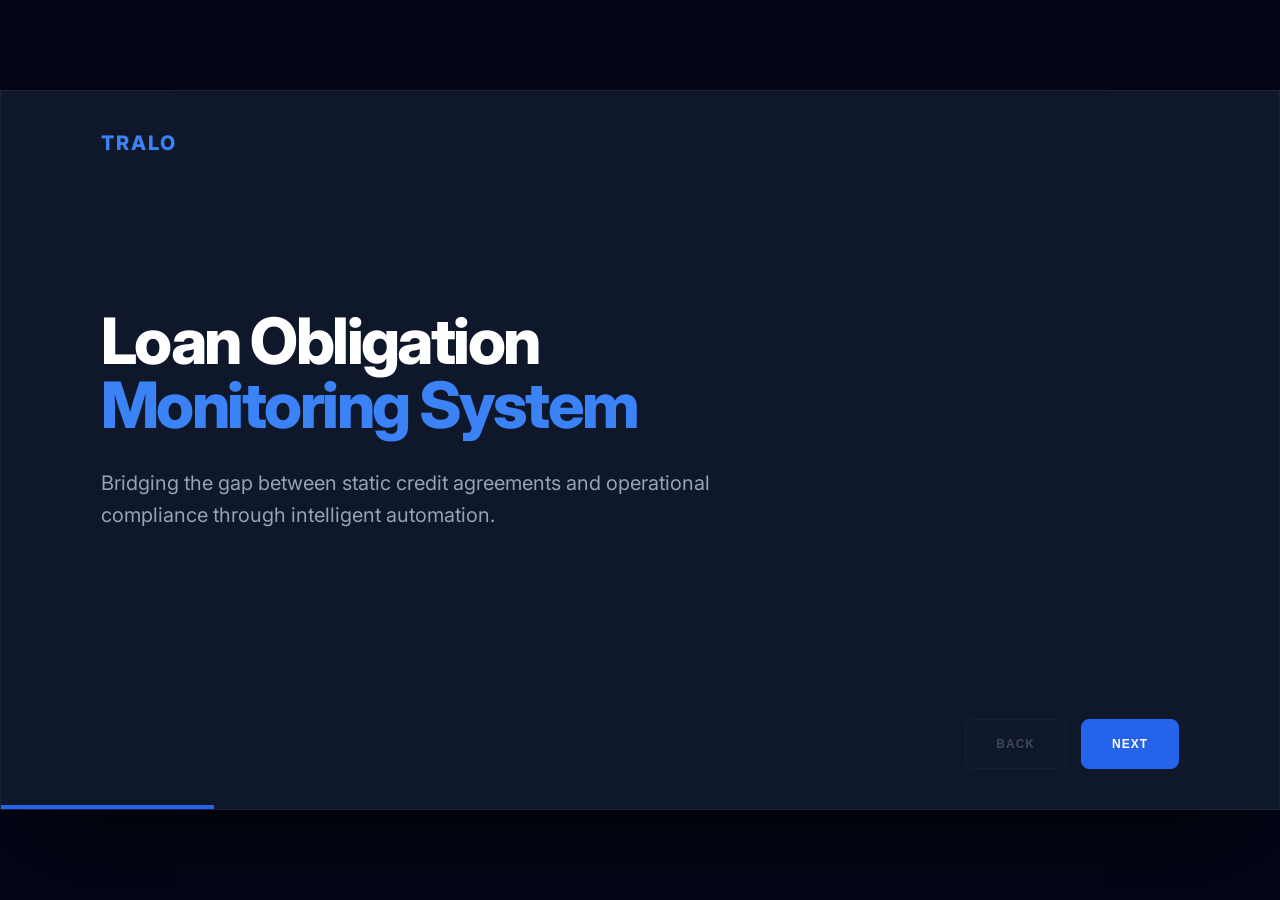
<file: templates/pitch_deck.html>
<!DOCTYPE html>
<html lang="en">
<head>
    <meta charset="UTF-8">
    <meta name="viewport" content="width=device-width, initial-scale=1.0">
    <title>Tralo | Investor Pitch Deck</title>
    <link rel="preconnect" href="https://fonts.googleapis.com">
    <link rel="preconnect" href="https://fonts.gstatic.com" crossorigin>
    <link href="https://fonts.googleapis.com/css2?family=Inter:wght@400;600;700;800&display=swap" rel="stylesheet">
    <link rel="stylesheet" href="https://cdnjs.cloudflare.com/ajax/libs/font-awesome/6.5.1/css/all.min.css">
    <style>
        :root {
            --navy-950: #020617;
            --navy-900: #0f172a;
            --blue-500: #3b82f6;
            --blue-600: #2563eb;
            --slate-100: #f1f5f9;
            --slate-300: #cbd5e1;
            --slate-400: #94a3b8;
            --slate-500: #64748b;
        }

        * { box-sizing: border-box; -webkit-font-smoothing: antialiased; }
        
        body { 
            margin: 0; 
            padding: 0; 
            font-family: 'Inter', sans-serif; 
            background: var(--navy-950); 
            color: white;
            display: flex; 
            justify-content: center; 
            align-items: center; 
            height: 100vh; 
            overflow: hidden; 
        }

        /* Presentation Stage */
        #stage {
            width: 100vw;
            height: 100vh;
            max-width: 1280px;
            max-height: 720px;
            position: relative;
            background: var(--navy-900);
            box-shadow: 0 50px 100px -20px rgba(0,0,0,0.7);
            border: 1px solid rgba(255,255,255,0.05);
            display: flex;
            flex-direction: column;
        }

        /* Slides */
        .slide {
            position: absolute;
            inset: 0;
            padding: 80px 100px;
            display: flex;
            flex-direction: column;
            opacity: 0;
            transform: translateX(50px);
            transition: all 0.6s cubic-bezier(0.22, 1, 0.36, 1);
            pointer-events: none;
            z-index: 1;
        }

        .slide.active {
            opacity: 1;
            transform: translateX(0);
            pointer-events: auto;
            z-index: 10;
        }

        .slide.prev {
            transform: translateX(-50px);
        }

        /* Branding */
        .header {
            position: absolute;
            top: 40px;
            left: 100px;
            right: 100px;
            display: flex;
            justify-content: space-between;
            align-items: center;
            z-index: 20;
        }

        .brand { font-weight: 800; font-size: 1.25rem; letter-spacing: 2px; color: var(--blue-500); }

        /* Typography */
        .tag { color: var(--blue-500); font-weight: 700; text-transform: uppercase; font-size: 0.85rem; letter-spacing: 3px; margin-bottom: 20px; display: block; }
        h1 { font-size: 4rem; font-weight: 800; margin: 0; line-height: 1; letter-spacing: -0.04em; }
        h2 { font-size: 3rem; font-weight: 800; margin: 0 0 20px 0; line-height: 1.1; }
        p { font-size: 1.25rem; color: var(--slate-400); line-height: 1.6; max-width: 700px; }

        /* Layout Helpers */
        .grid-2 { display: grid; grid-template-columns: 1fr 1fr; gap: 60px; align-items: center; flex: 1; }

        .grid-3 {
            display: grid;
            /* Force exactly 3 columns of equal width */
            grid-template-columns: repeat(3, 1fr); 
            gap: 20px; 
            margin-top: 30px;
            align-items: stretch; /* Ensures all boxes are the same height */
        }

        /* Ensure the boxes themselves don't have a fixed width that forces a wrap */
        .feature-box {
            width: 100%;
            box-sizing: border-box;
        }
        
        /* Visual Components */
        .feature-box {
            background: rgba(255,255,255,0.03);
            border: 1px solid rgba(255,255,255,0.1);
            padding: 30px;
            border-radius: 12px;
            margin-bottom: 20px;
            transition: transform 0.3s ease;
        }
        .feature-box:hover { transform: translateY(-5px); border-color: var(--blue-500); }
        .feature-box h4 { margin: 0 0 10px 0; font-size: 1.1rem; color: white; }
        .feature-box p { font-size: 0.95rem; margin: 0; color: var(--slate-400); }

        .stat-badge {
            display: inline-flex;
            align-items: center;
            padding: 8px 16px;
            background: rgba(59, 130, 246, 0.1);
            color: var(--blue-500);
            border-radius: 100px;
            font-size: 0.85rem;
            font-weight: 700;
            margin-right: 10px;
        }

        /* Navigation Controls */
        .controls {
            position: absolute;
            bottom: 40px;
            right: 100px;
            display: flex;
            gap: 15px;
            z-index: 100;
        }

        .btn {
            height: 50px;
            padding: 0 30px;
            border-radius: 8px;
            border: 1px solid rgba(255,255,255,0.2);
            background: transparent;
            color: white;
            font-weight: 700;
            text-transform: uppercase;
            font-size: 0.75rem;
            letter-spacing: 1px;
            cursor: pointer;
            transition: all 0.2s ease;
            display: flex;
            align-items: center;
            justify-content: center;
        }

        /* Improved Hover Logic */
        .btn:hover:not(:disabled) {
            background: white;
            color: var(--navy-950);
            border-color: white;
        }

        .btn.primary {
            background: var(--blue-600);
            border-color: var(--blue-600);
        }

        .btn.primary:hover {
            background: #3b82f6;
            color: white;
            border-color: #3b82f6;
        }

        .btn:disabled {
            opacity: 0.2;
            cursor: not-allowed;
        }

        .progress-bar {
            position: absolute;
            bottom: 0;
            left: 0;
            height: 4px;
            background: var(--blue-600);
            transition: width 0.4s ease;
            z-index: 100;
        }

        /* Specific Visuals */
        .monitor-frame {
            background: #000;
            border-radius: 12px;
            padding: 20px;
            border: 4px solid #1e293b;
            box-shadow: 0 20px 40px rgba(0,0,0,0.4);
        }

        .status-row {
            display: flex;
            justify-content: space-between;
            padding: 12px;
            border-bottom: 1px solid #1e293b;
        }

        .pill-active { background: #064e3b; color: #10b981; padding: 4px 10px; border-radius: 4px; font-size: 0.7rem; font-weight: 800; }
        .pill-risk { background: #450a0a; color: #ef4444; padding: 4px 10px; border-radius: 4px; font-size: 0.7rem; font-weight: 800; }
    </style>
</head>
<body>

    <div id="stage">
        <div class="header">
            <div class="brand">TRALO</div>
            <!--
            <div id="slide-index" style="color: var(--slate-500); font-weight: 700; font-size: 0.8rem;"></div>
            -->
            
        
        </div>

        <!-- Slide 1: Hero -->
        <div class="slide active" id="s1">
            <div style="flex: 1; display: flex; flex-direction: column; justify-content: center; align-items: flex-start;">
                <!--
                <span class="tag">B2B Financial Technology</span>
                -->
                <h1>Loan Obligation<br><span style="color: var(--blue-500)">Monitoring System</span></h1>
                <p style="margin-top: 30px;">Bridging the gap between static credit agreements and operational compliance through intelligent automation.</p>
                <div style="margin-top: 40px;">
                     <!--
                    <button class="btn primary" onclick="move(1)">Launch Pitch Deck</button>
                    -->
                </div>
            </div>
        </div>

        <!-- Slide 2: The Core Problem -->
        <div class="slide" id="s2">
            <div class="grid-2">
                <div>
                    <span class="tag">The Challenge</span>
                    <h2>Financial Covenant Leakage</h2>
                    <p>Billions in capital are governed by complex PDFs. When obligations are buried in text, reporting is missed, financial health degrades, and "Silent Defaults" occur.</p>
                    <!--
                    <div style="margin-top: 30px;">
                        <div class="stat-badge"><i class="fas fa-times"></i>  Manual Oversight</div>
                        <div class="stat-badge"><i class="fas fa-times"></i>  Delayed Remediation</div>
                    </div>
                    -->
                </div>
                <div>
                    <div class="feature-box" style="border-left: 4px solid #ef4444;">
                        <h4>The Status Quo</h4>
                        <p>Lenders rely on manual calendar reminders and fragmented spreadsheets to track thousands of unique financial covenants.</p>
                    </div>
                    <div class="feature-box" style="border-left: 4px solid var(--blue-500);">
                        <h4>The Tralo Way</h4>
                        <p>A financial digital twin of every loan agreement, providing proactive governance</p>
                    </div>
                </div>
            </div>
        </div>

        <!-- Slide 3: App Methodology -->
        <div class="slide" id="s3">
            <br><br><br>
            <span class="tag">The Compliance Engine</span>
            <h2>How it Works</h2>
            
            <div class="grid-3">
                <div class="feature-box">
                    <h4>Risk Analysis</h4>
                    <p>Automated prioritization based on <strong>Time-to-Default</strong>. We surface the most urgent obligations using color coded system.</p>
                </div>

                <div class="feature-box">
                    <h4>Stakeholder Routing</h4>
                    <p>Direct escalation paths based on risk severity, ensuring the right person sees the risk at the right time.</p>
                </div>

                <div class="feature-box">
                    <h4>Exposure Valuation</h4>
                    <p>Real-time calculation of <strong>Capital at Risk</strong> across the entire portfolio, categorizing stability into actionable tiers.</p>
                </div>
            </div>
        </div>

        <!-- Slide 4: Document Intelligence -->
        <div class="slide" id="s4">
            <div class="grid-2">
                <div class="monitor-frame" style="background: #1e293b; padding: 40px;">
                    <div style="height: 10px; width: 60%; background: var(--blue-500); border-radius: 5px; margin-bottom: 20px;"></div>
                    <div style="height: 10px; width: 80%; background: #334155; border-radius: 5px; margin-bottom: 10px;"></div>
                    <div style="height: 10px; width: 40%; background: #334155; border-radius: 5px; margin-bottom: 10px;"></div>
                    <div style="height: 10px; width: 90%; background: #334155; border-radius: 5px; margin-bottom: 10px;"></div>
                    <div style="margin-top: 30px; border-top: 1px solid #475569; padding-top: 20px;">
                        <div style="color: var(--blue-500); font-weight: 800; font-size: 0.8rem;">EXTRACTED PROVISION:</div>
                        <div style="font-size: 0.9rem; margin-top: 10px;">"Net Debt/EBITDA < 3.5x"</div>
                    </div>
                </div>
                <div>
                    <span class="tag">The Ingestion Pipeline</span>
                    <h2>Intelligent Document Ingestion</h2>
                    <p>Tralo maps <strong>"Provision Language"</strong> directly from documents into digital milestones. This removes manual data entry and creates a verified audit trail from day one.</p>
                    <div class="feature-box" style="margin-top: 30px;">
                        <h4>Requirement Validation</h4>
                        <p>Every extracted parameter is cross-referenced against the agreement to ensure 100% governance accuracy.</p>
                    </div>
                </div>
            </div>
        </div>

        <!-- Slide 5: Active Remediation -->
        <div class="slide" id="s5">
            <div class="grid-2">
                <div>
                    <span class="tag">The Remediation Loop</span>
                    <h2>Closed-Loop</h2>
                    <p>Communication bottlenecks are the primary cause of compliance failure. Tralo automates the entire distribution cycle.</p>
                    <ul style="list-style: none; padding: 0; margin-top: 30px;">
                       <!--
                        <li style="margin-bottom: 20px; display: flex; align-items: center; gap: 15px;">
                            <i class="fas fa-paper-plane" style="color: var(--blue-500);"></i>
                            <span>Multi-Channel Distribution (Portal)</span>
                        </li>
                        -->
                        <li style="margin-bottom: 20px; display: flex; align-items: center; gap: 15px;">
                            <i class="fas fa-bell" style="color: var(--blue-500);"></i>
                            <span>Proactive Reminders</span>
                        </li>
                        <li style="margin-bottom: 20px; display: flex; align-items: center; gap: 15px;">
                            <i class="fas fa-check-double" style="color: var(--blue-500);"></i>
                            <span>Information History Log</span>
                        </li>
                    </ul>
                </div>
                <div style="text-align: center;">
                   <div style="font-size: 6rem; color: rgba(255,255,255,0.05); position: absolute; right: 100px; top: 50%; transform: translateY(-50%); font-weight: 900;"></div>
                   <div class="feature-box" style="position: relative; z-index: 2;">
                       <h3 style="color: var(--blue-500);">Operational Efficiency</h3>
                       <p>By automating the nudge-and-collect cycle, key parties could potentially save 70% of their manual reporting time.</p>
                   </div>
                </div>
            </div>
        </div>

        <!-- Slide 6: The Vision -->
        <div class="slide" id="s6">
            <div style="flex: 1; display: flex; flex-direction: column; justify-content: center; align-items: center; text-align: center;">
                <span class="tag">Final Vision</span>
                <h2 style="font-size: 4rem;">Compliance, Automated.</h2>
                <p style="margin-top: 20px;">Tralo is ready to transform how institutional lenders manage risk, protecting billions in capital through proactive governance.</p>
                <!--
                <div style="margin-top: 50px; display: flex; gap: 20px;">
                    <button class="btn primary">Request Case Study</button>
                    <button class="btn" onclick="goTo(0)">Restart Pitch</button>
                </div>
                -->
            </div>
        </div>

        <div class="progress-bar" id="progress" style="width: 16.66%;"></div>

        <div class="controls">
            <button class="btn" id="prevBtn" onclick="move(-1)" disabled>Back</button>
            <button class="btn primary" id="nextBtn" onclick="move(1)">Next</button>
        </div>
    </div>

    <script>
        let current = 0;
        const slides = document.querySelectorAll('.slide');
        const nextBtn = document.getElementById('nextBtn');
        const prevBtn = document.getElementById('prevBtn');
        const progress = document.getElementById('progress');
        const indexLabel = document.getElementById('slide-index');

        function update() {
            slides.forEach((s, i) => {
                s.classList.toggle('active', i === current);
                s.classList.toggle('prev', i < current);
            });
            
            prevBtn.disabled = current === 0;
            nextBtn.textContent = current === slides.length - 1 ? 'Finish' : 'Next';
            
            const perc = ((current + 1) / slides.length) * 100;
            progress.style.width = perc + '%';
            indexLabel.textContent = `0${current + 1} / 0${slides.length}`;
        }

        function move(dir) {
            current = Math.max(0, Math.min(slides.length - 1, current + dir));
            update();
        }

        function goTo(idx) {
            current = idx;
            update();
        }

        document.addEventListener('keydown', (e) => {
            if (e.key === 'ArrowRight' || e.key === ' ') move(1);
            if (e.key === 'ArrowLeft') move(-1);
        });

        // Initialize
        update();
    </script>
</body>
</html>
</file>
